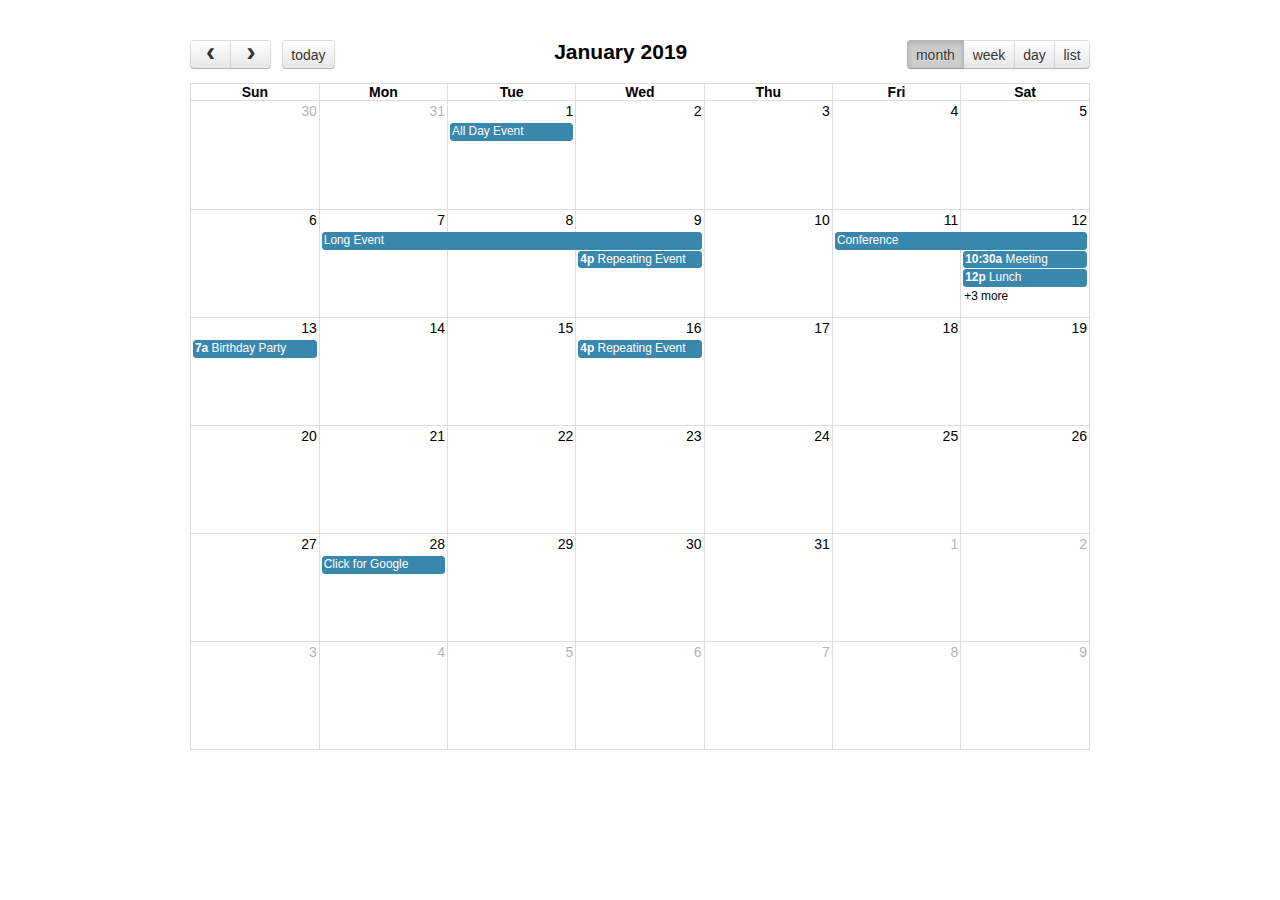
<file: js/fullcalendar-3.10.0/demos/agenda-views.html>
<!DOCTYPE html>
<html>
<head>
<meta charset='utf-8' />
<link href='../fullcalendar.min.css' rel='stylesheet' />
<link href='../fullcalendar.print.min.css' rel='stylesheet' media='print' />
<script src='../lib/moment.min.js'></script>
<script src='../lib/jquery.min.js'></script>
<script src='../fullcalendar.min.js'></script>
<script>

  $(document).ready(function() {

    $('#calendar').fullCalendar({
      header: {
        left: 'prev,next today',
        center: 'title',
        right: 'month,agendaWeek,agendaDay,listWeek'
      },
      defaultDate: '2019-01-12',
      navLinks: true, // can click day/week names to navigate views
      editable: true,
      eventLimit: true, // allow "more" link when too many events
      events: [
        {
          title: 'All Day Event',
          start: '2019-01-01',
        },
        {
          title: 'Long Event',
          start: '2019-01-07',
          end: '2019-01-10'
        },
        {
          id: 999,
          title: 'Repeating Event',
          start: '2019-01-09T16:00:00'
        },
        {
          id: 999,
          title: 'Repeating Event',
          start: '2019-01-16T16:00:00'
        },
        {
          title: 'Conference',
          start: '2019-01-11',
          end: '2019-01-13'
        },
        {
          title: 'Meeting',
          start: '2019-01-12T10:30:00',
          end: '2019-01-12T12:30:00'
        },
        {
          title: 'Lunch',
          start: '2019-01-12T12:00:00'
        },
        {
          title: 'Meeting',
          start: '2019-01-12T14:30:00'
        },
        {
          title: 'Happy Hour',
          start: '2019-01-12T17:30:00'
        },
        {
          title: 'Dinner',
          start: '2019-01-12T20:00:00'
        },
        {
          title: 'Birthday Party',
          start: '2019-01-13T07:00:00'
        },
        {
          title: 'Click for Google',
          url: 'http://google.com/',
          start: '2019-01-28'
        }
      ]
    });

  });

</script>
<style>

  body {
    margin: 40px 10px;
    padding: 0;
    font-family: "Lucida Grande",Helvetica,Arial,Verdana,sans-serif;
    font-size: 14px;
  }

  #calendar {
    max-width: 900px;
    margin: 0 auto;
  }

</style>
</head>
<body>

  <div id='calendar'></div>

</body>
</html>
</file>
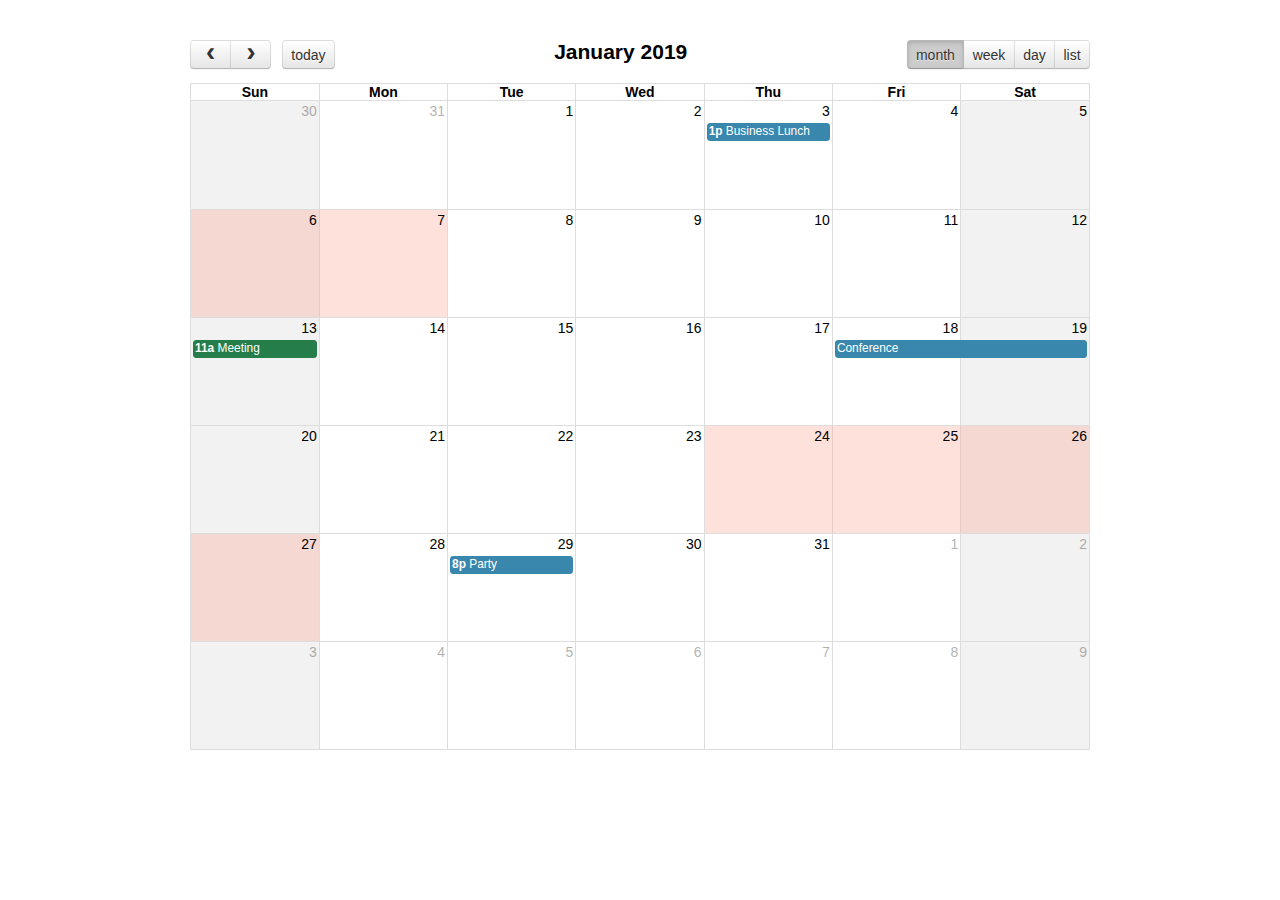
<file: js/fullcalendar-3.10.0/demos/background-events.html>
<!DOCTYPE html>
<html>
<head>
<meta charset='utf-8' />
<link href='../fullcalendar.min.css' rel='stylesheet' />
<link href='../fullcalendar.print.min.css' rel='stylesheet' media='print' />
<script src='../lib/moment.min.js'></script>
<script src='../lib/jquery.min.js'></script>
<script src='../fullcalendar.min.js'></script>
<script>

  $(document).ready(function() {

    $('#calendar').fullCalendar({
      header: {
        left: 'prev,next today',
        center: 'title',
        right: 'month,agendaWeek,agendaDay,listMonth'
      },
      defaultDate: '2019-01-12',
      navLinks: true, // can click day/week names to navigate views
      businessHours: true, // display business hours
      editable: true,
      events: [
        {
          title: 'Business Lunch',
          start: '2019-01-03T13:00:00',
          constraint: 'businessHours'
        },
        {
          title: 'Meeting',
          start: '2019-01-13T11:00:00',
          constraint: 'availableForMeeting', // defined below
          color: '#257e4a'
        },
        {
          title: 'Conference',
          start: '2019-01-18',
          end: '2019-01-20'
        },
        {
          title: 'Party',
          start: '2019-01-29T20:00:00'
        },

        // areas where "Meeting" must be dropped
        {
          id: 'availableForMeeting',
          start: '2019-01-11T10:00:00',
          end: '2019-01-11T16:00:00',
          rendering: 'background'
        },
        {
          id: 'availableForMeeting',
          start: '2019-01-13T10:00:00',
          end: '2019-01-13T16:00:00',
          rendering: 'background'
        },

        // red areas where no events can be dropped
        {
          start: '2019-01-24',
          end: '2019-01-28',
          overlap: false,
          rendering: 'background',
          color: '#ff9f89'
        },
        {
          start: '2019-01-06',
          end: '2019-01-08',
          overlap: false,
          rendering: 'background',
          color: '#ff9f89'
        }
      ]
    });

  });

</script>
<style>

  body {
    margin: 40px 10px;
    padding: 0;
    font-family: "Lucida Grande",Helvetica,Arial,Verdana,sans-serif;
    font-size: 14px;
  }

  #calendar {
    max-width: 900px;
    margin: 0 auto;
  }

</style>
</head>
<body>

  <div id='calendar'></div>

</body>
</html>
</file>
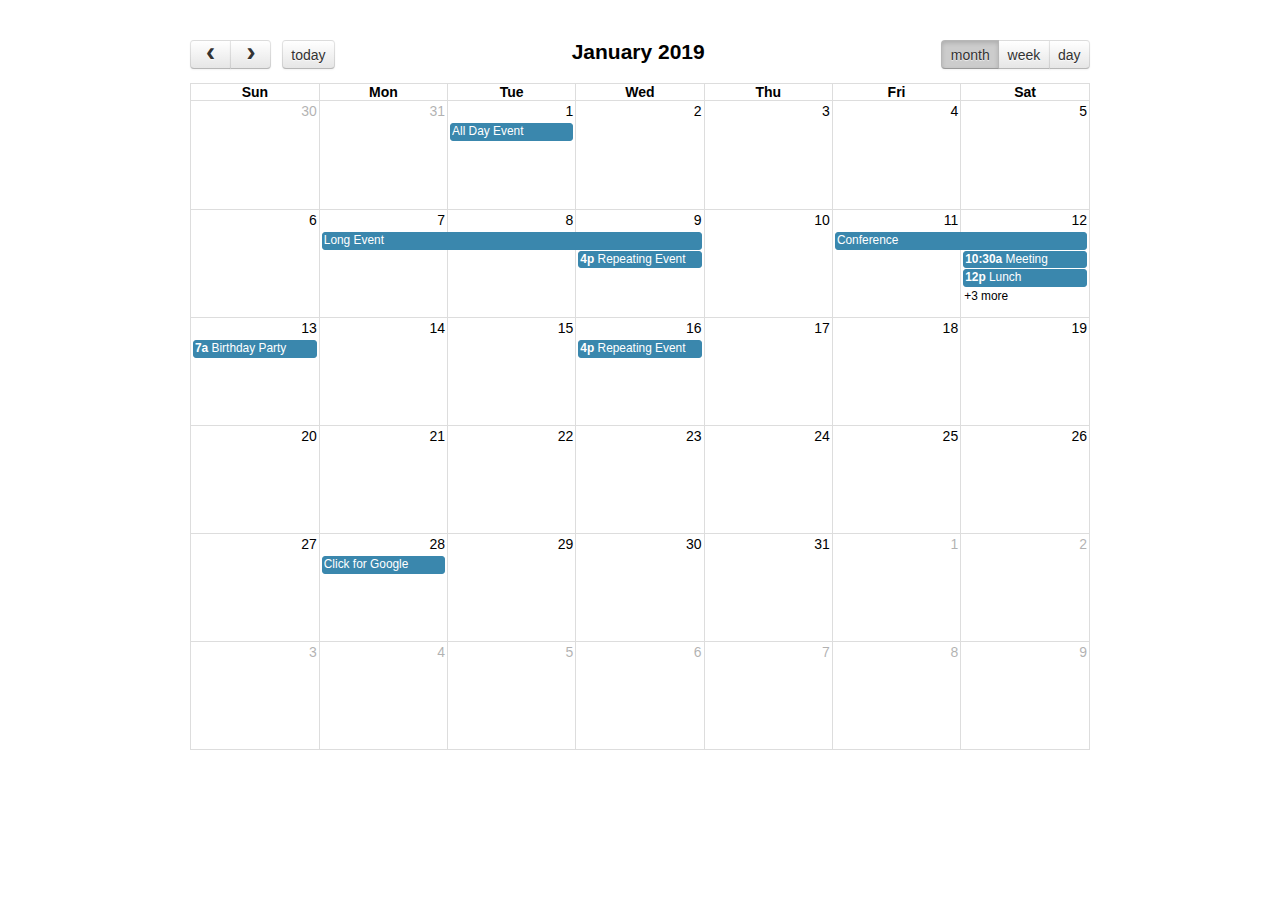
<file: js/fullcalendar-3.10.0/demos/basic-views.html>
<!DOCTYPE html>
<html>
<head>
<meta charset='utf-8' />
<link href='../fullcalendar.min.css' rel='stylesheet' />
<link href='../fullcalendar.print.min.css' rel='stylesheet' media='print' />
<script src='../lib/moment.min.js'></script>
<script src='../lib/jquery.min.js'></script>
<script src='../fullcalendar.min.js'></script>
<script>

  $(document).ready(function() {

    $('#calendar').fullCalendar({
      header: {
        left: 'prev,next today',
        center: 'title',
        right: 'month,basicWeek,basicDay'
      },
      defaultDate: '2019-01-12',
      navLinks: true, // can click day/week names to navigate views
      editable: true,
      eventLimit: true, // allow "more" link when too many events
      events: [
        {
          title: 'All Day Event',
          start: '2019-01-01'
        },
        {
          title: 'Long Event',
          start: '2019-01-07',
          end: '2019-01-10'
        },
        {
          id: 999,
          title: 'Repeating Event',
          start: '2019-01-09T16:00:00'
        },
        {
          id: 999,
          title: 'Repeating Event',
          start: '2019-01-16T16:00:00'
        },
        {
          title: 'Conference',
          start: '2019-01-11',
          end: '2019-01-13'
        },
        {
          title: 'Meeting',
          start: '2019-01-12T10:30:00',
          end: '2019-01-12T12:30:00'
        },
        {
          title: 'Lunch',
          start: '2019-01-12T12:00:00'
        },
        {
          title: 'Meeting',
          start: '2019-01-12T14:30:00'
        },
        {
          title: 'Happy Hour',
          start: '2019-01-12T17:30:00'
        },
        {
          title: 'Dinner',
          start: '2019-01-12T20:00:00'
        },
        {
          title: 'Birthday Party',
          start: '2019-01-13T07:00:00'
        },
        {
          title: 'Click for Google',
          url: 'http://google.com/',
          start: '2019-01-28'
        }
      ]
    });

  });

</script>
<style>

  body {
    margin: 40px 10px;
    padding: 0;
    font-family: "Lucida Grande",Helvetica,Arial,Verdana,sans-serif;
    font-size: 14px;
  }

  #calendar {
    max-width: 900px;
    margin: 0 auto;
  }

</style>
</head>
<body>

  <div id='calendar'></div>

</body>
</html>
</file>
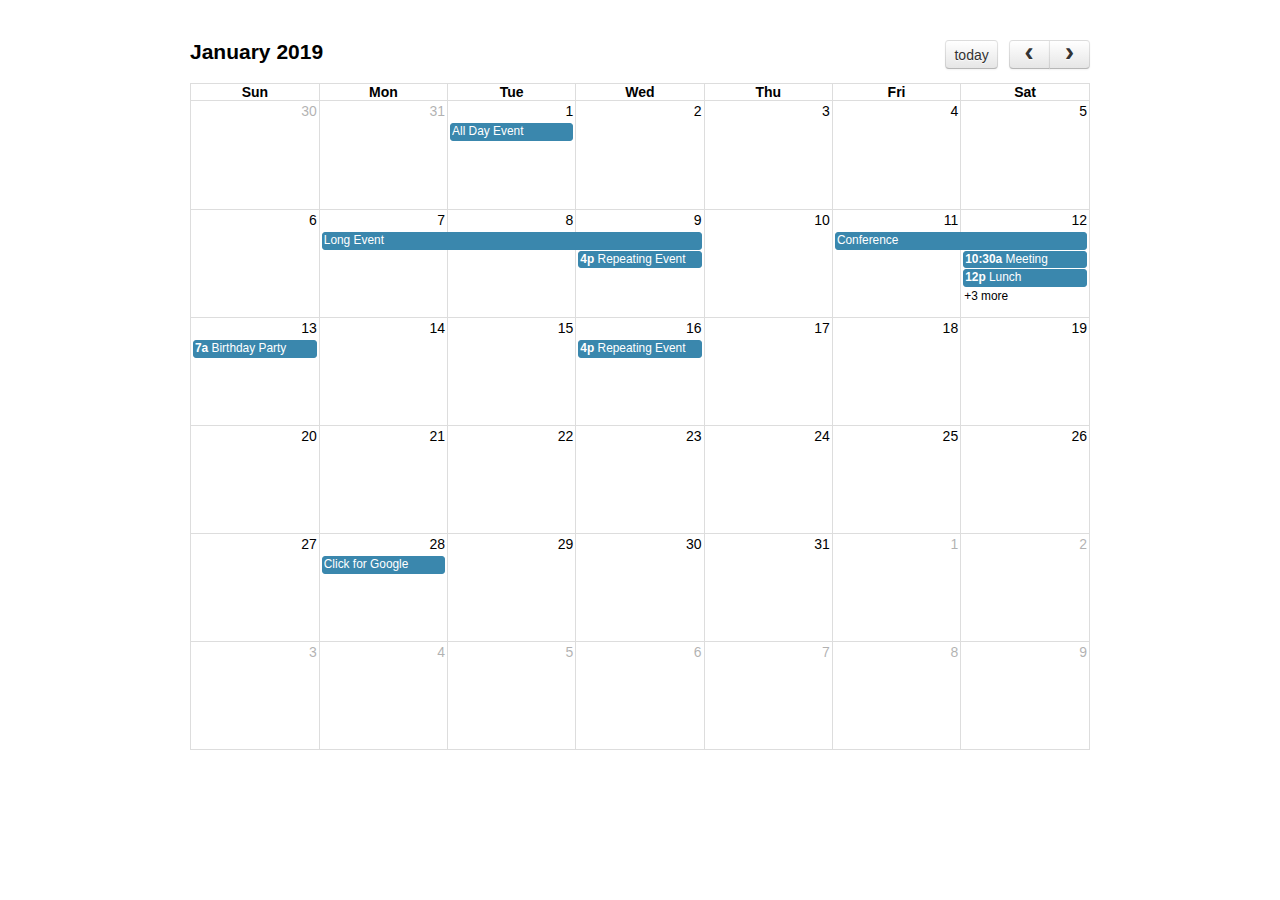
<file: js/fullcalendar-3.10.0/demos/default.html>
<!DOCTYPE html>
<html>
<head>
<meta charset='utf-8' />
<link href='../fullcalendar.min.css' rel='stylesheet' />
<link href='../fullcalendar.print.min.css' rel='stylesheet' media='print' />
<script src='../lib/moment.min.js'></script>
<script src='../lib/jquery.min.js'></script>
<script src='../fullcalendar.min.js'></script>
<script>

  $(document).ready(function() {

    $('#calendar').fullCalendar({
      defaultDate: '2019-01-12',
      editable: true,
      eventLimit: true, // allow "more" link when too many events
      events: [
        {
          title: 'All Day Event',
          start: '2019-01-01'
        },
        {
          title: 'Long Event',
          start: '2019-01-07',
          end: '2019-01-10'
        },
        {
          id: 999,
          title: 'Repeating Event',
          start: '2019-01-09T16:00:00'
        },
        {
          id: 999,
          title: 'Repeating Event',
          start: '2019-01-16T16:00:00'
        },
        {
          title: 'Conference',
          start: '2019-01-11',
          end: '2019-01-13'
        },
        {
          title: 'Meeting',
          start: '2019-01-12T10:30:00',
          end: '2019-01-12T12:30:00'
        },
        {
          title: 'Lunch',
          start: '2019-01-12T12:00:00'
        },
        {
          title: 'Meeting',
          start: '2019-01-12T14:30:00'
        },
        {
          title: 'Happy Hour',
          start: '2019-01-12T17:30:00'
        },
        {
          title: 'Dinner',
          start: '2019-01-12T20:00:00'
        },
        {
          title: 'Birthday Party',
          start: '2019-01-13T07:00:00'
        },
        {
          title: 'Click for Google',
          url: 'http://google.com/',
          start: '2019-01-28'
        }
      ]
    });

  });

</script>
<style>

  body {
    margin: 40px 10px;
    padding: 0;
    font-family: "Lucida Grande",Helvetica,Arial,Verdana,sans-serif;
    font-size: 14px;
  }

  #calendar {
    max-width: 900px;
    margin: 0 auto;
  }

</style>
</head>
<body>

  <div id='calendar'></div>

</body>
</html>
</file>
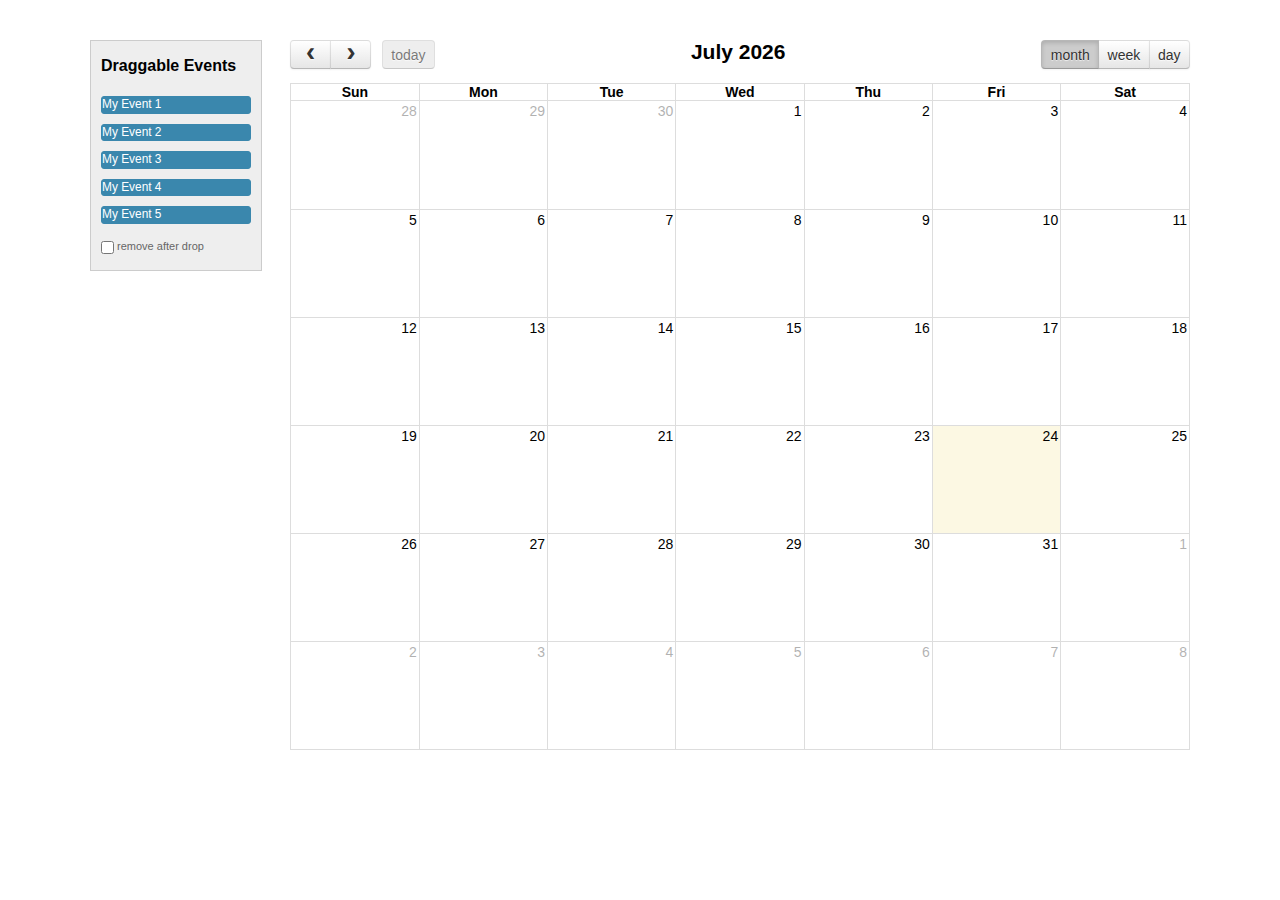
<file: js/fullcalendar-3.10.0/demos/external-dragging.html>
<!DOCTYPE html>
<html>
<head>
<meta charset='utf-8' />
<link href='../fullcalendar.min.css' rel='stylesheet' />
<link href='../fullcalendar.print.min.css' rel='stylesheet' media='print' />
<script src='../lib/moment.min.js'></script>
<script src='../lib/jquery.min.js'></script>
<script src='../lib/jquery-ui.min.js'></script>
<script src='../fullcalendar.min.js'></script>
<script>

  $(document).ready(function() {


    /* initialize the external events
    -----------------------------------------------------------------*/

    $('#external-events .fc-event').each(function() {

      // store data so the calendar knows to render an event upon drop
      $(this).data('event', {
        title: $.trim($(this).text()), // use the element's text as the event title
        stick: true // maintain when user navigates (see docs on the renderEvent method)
      });

      // make the event draggable using jQuery UI
      $(this).draggable({
        zIndex: 999,
        revert: true,      // will cause the event to go back to its
        revertDuration: 0  //  original position after the drag
      });

    });


    /* initialize the calendar
    -----------------------------------------------------------------*/

    $('#calendar').fullCalendar({
      header: {
        left: 'prev,next today',
        center: 'title',
        right: 'month,agendaWeek,agendaDay'
      },
      editable: true,
      droppable: true, // this allows things to be dropped onto the calendar
      drop: function() {
        // is the "remove after drop" checkbox checked?
        if ($('#drop-remove').is(':checked')) {
          // if so, remove the element from the "Draggable Events" list
          $(this).remove();
        }
      }
    });


  });

</script>
<style>

  body {
    margin-top: 40px;
    text-align: center;
    font-size: 14px;
    font-family: "Lucida Grande",Helvetica,Arial,Verdana,sans-serif;
  }

  #wrap {
    width: 1100px;
    margin: 0 auto;
  }

  #external-events {
    float: left;
    width: 150px;
    padding: 0 10px;
    border: 1px solid #ccc;
    background: #eee;
    text-align: left;
  }

  #external-events h4 {
    font-size: 16px;
    margin-top: 0;
    padding-top: 1em;
  }

  #external-events .fc-event {
    margin: 10px 0;
    cursor: pointer;
  }

  #external-events p {
    margin: 1.5em 0;
    font-size: 11px;
    color: #666;
  }

  #external-events p input {
    margin: 0;
    vertical-align: middle;
  }

  #calendar {
    float: right;
    width: 900px;
  }

</style>
</head>
<body>
  <div id='wrap'>

    <div id='external-events'>
      <h4>Draggable Events</h4>
      <div class='fc-event'>My Event 1</div>
      <div class='fc-event'>My Event 2</div>
      <div class='fc-event'>My Event 3</div>
      <div class='fc-event'>My Event 4</div>
      <div class='fc-event'>My Event 5</div>
      <p>
        <input type='checkbox' id='drop-remove' />
        <label for='drop-remove'>remove after drop</label>
      </p>
    </div>

    <div id='calendar'></div>

    <div style='clear:both'></div>

  </div>
</body>
</html>
</file>
